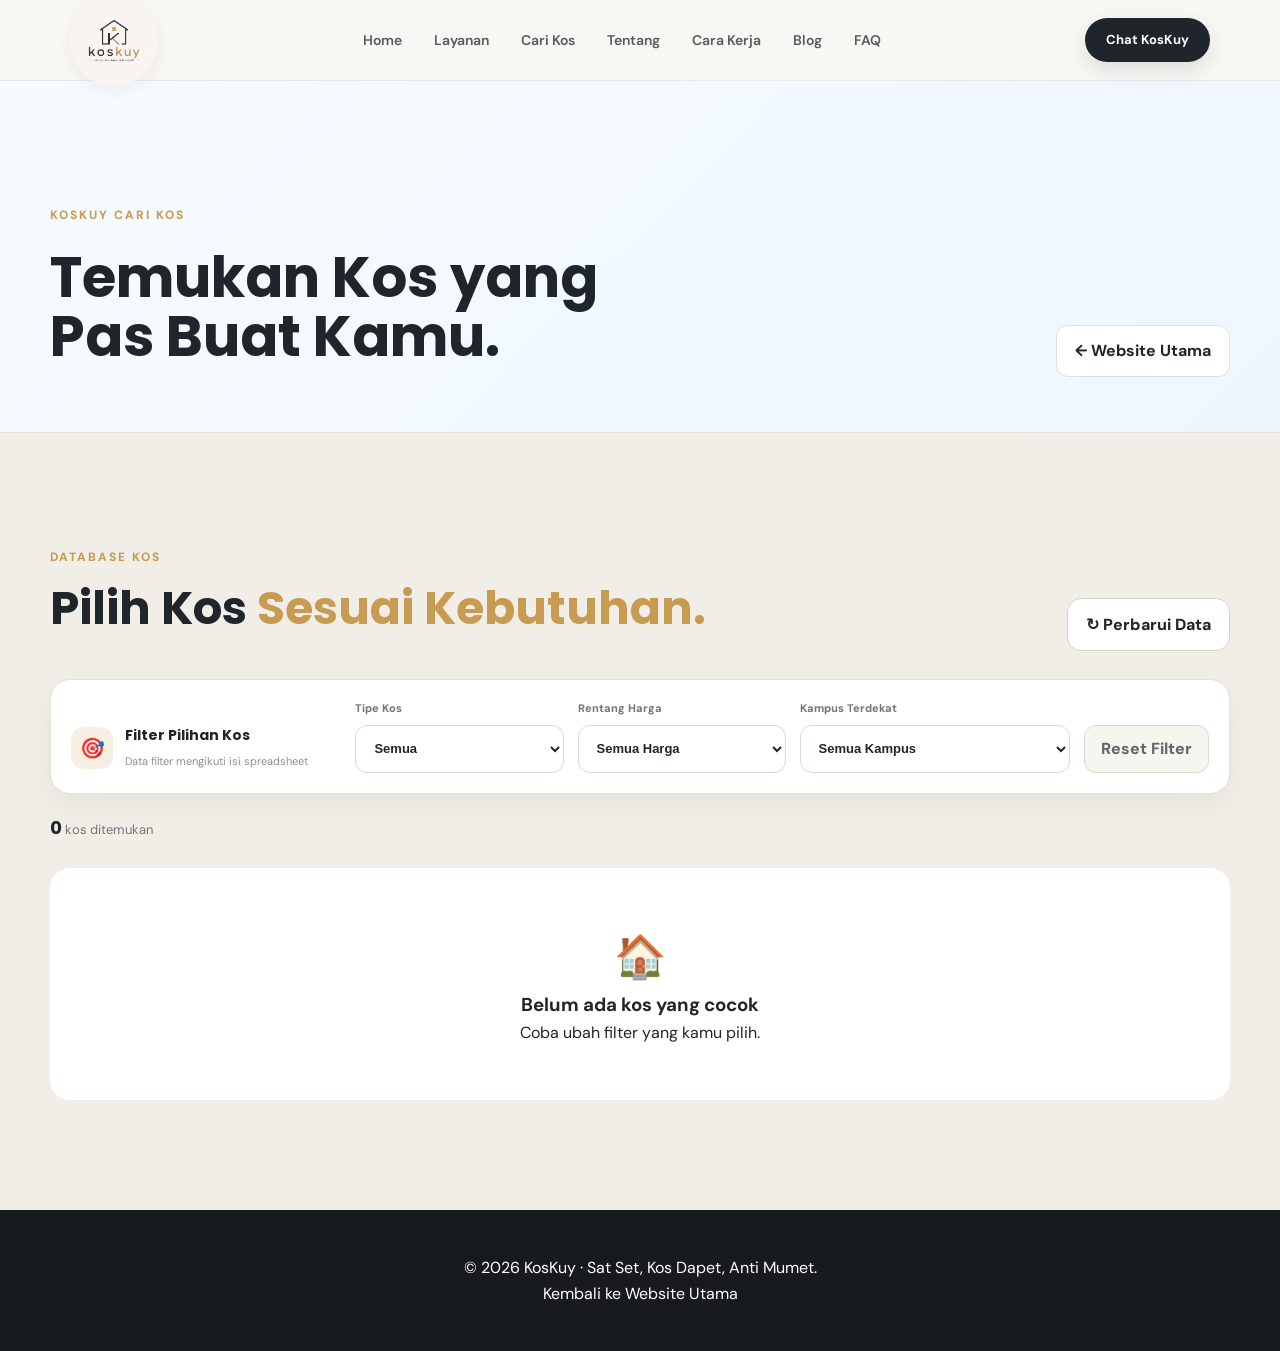
<file: cari-kos.html>
<!DOCTYPE html>
<html lang="id">
<head>
<meta charset="UTF-8"><meta name="viewport" content="width=device-width, initial-scale=1.0">
<title>KosKuy — Cari Kos Surabaya</title>
<link rel="stylesheet" href="style.css">
<link rel="preconnect" href="https://fonts.googleapis.com"><link rel="preconnect" href="https://fonts.gstatic.com" crossorigin>
<link href="https://fonts.googleapis.com/css2?family=DM+Sans:wght@400;500;600;700&family=Poppins:wght@500;600;700;800&display=swap" rel="stylesheet">
<style>
.catalog-hero{padding:120px 20px 55px;background:linear-gradient(135deg,#f7fbff,#eef6ff)}.catalog-wrap{max-width:1180px;margin:auto}.catalog-top{display:flex;justify-content:space-between;gap:20px;align-items:end}.catalog-top h1{font-family:Poppins,sans-serif;font-size:clamp(32px,5vw,56px);line-height:1.05;margin:10px 0}.catalog-top h1 span{display:block}.catalog-top p{max-width:700px;color:#667085}.back-home{display:inline-flex;padding:12px 18px;border-radius:12px;text-decoration:none;border:1px solid #d9e2ec;background:white;font-weight:700}.sheet-status{margin-top:25px;padding:14px 18px;border-radius:14px;background:white;box-shadow:0 8px 25px rgba(20,50,90,.06)}.filter-panel{margin-top:22px}.catalog-grid{margin-top:25px}.kos-card{overflow:hidden}.kos-card-image{height:190px}.kos-card-image img{width:100%;height:100%;object-fit:cover}.kos-card-body{padding:20px}.catalog-footer{text-align:center;padding:45px 20px}.status-dot{display:inline-block;width:9px;height:9px;border-radius:50%;margin-right:8px;background:#bbb}.status-dot.loading{background:#f5b73a}.status-dot.success{background:#2ca66f}.status-dot.error{background:#d64545}.error-box{padding:25px;text-align:center}.modal{position:fixed;inset:0;background:rgba(15,23,42,.6);display:none;align-items:center;justify-content:center;padding:20px;z-index:1000}.modal.show{display:flex}.modal-box{background:white;border-radius:22px;max-width:850px;width:100%;max-height:90vh;overflow:auto;padding:28px;position:relative}.modal-close{position:absolute;right:15px;top:10px;border:0;background:transparent;font-size:32px;cursor:pointer}.detail-grid{display:grid;grid-template-columns:1fr 1.15fr;gap:28px}.detail-grid img{width:100%;height:330px;object-fit:cover;border-radius:18px}.detail-meta{display:grid;gap:10px;margin:20px 0}.detail-meta div{display:flex;justify-content:space-between;gap:20px;padding:12px 0;border-bottom:1px solid #eee}.detail-price{font-size:26px;font-weight:800}.wa-detail-button{display:inline-flex;padding:14px 20px;border-radius:12px;text-decoration:none;font-weight:800}.modal-copy{color:#667085}.no-data{padding:55px;text-align:center;background:#fff;border-radius:20px}.@media(max-width:800px){.catalog-top{display:block}.back-home{margin-top:20px}.detail-grid{grid-template-columns:1fr}.detail-grid img{height:240px}}

.detail-gallery{display:flex;gap:8px;overflow-x:auto;margin-top:10px;padding-bottom:4px}.detail-gallery img{width:72px!important;height:58px!important;object-fit:cover;border-radius:9px;cursor:pointer;border:2px solid transparent;flex:0 0 auto}.detail-gallery img.active{border-color:#c8923e}.kos-card-image{position:relative;overflow:hidden;background:#edf2f7}.kos-card-image img{display:block}.detail-grid>div:first-child>img{display:block}
</style>
<style>#sheet-status{display:none!important}</style><style>#sheet-status{display:none!important}.kos-card-image{height:auto!important;aspect-ratio:3/4}.kos-card-image img{object-fit:contain!important;object-position:center;background:#f3f1ec}.detail-grid>div:first-child>img#detail-main-image{height:min(68vh,560px)!important;min-height:420px;object-fit:contain!important;object-position:center;background:#f3f1ec}.detail-gallery img{width:74px!important;height:100px!important;object-fit:contain!important;background:#f3f1ec}@media(max-width:700px){.detail-grid>div:first-child>img#detail-main-image{height:430px!important;min-height:0}.detail-gallery img{width:64px!important;height:86px!important}}</style></head><body>
<header class="navbar"><div class="nav-container"><a href="index.html" class="logo"><img src="logo.jpeg" alt="Logo KosKuy"></a><button class="menu-toggle" type="button" aria-label="Buka menu" aria-expanded="false" onclick="toggleMobileMenu()">☰</button><nav id="main-nav"><a href="index.html">Home</a><a href="index.html#layanan">Layanan</a><a href="cari-kos.html">Cari Kos</a><a href="index.html#tentang">Tentang</a><a href="index.html#cara">Cara Kerja</a><a href="index.html#blog">Blog</a><a href="index.html#faq">FAQ</a></nav><a href="https://wa.me/6287711330622?text=Halo%20Koskuy%2C%20mau%20tanya%20tanya%20dong" class="nav-button" target="_blank" rel="noopener">Chat KosKuy</a></div></header>
<section class="catalog-hero"><div class="catalog-wrap"><div class="catalog-top"><div><span class="section-tag">KOSKUY CARI KOS</span><h1>Temukan Kos yang<br><span>Pas Buat Kamu.</span></h1></div><a class="back-home" href="index.html">← Website Utama</a></div></div></section>
<section class="listing-section"><div class="listing-container catalog-wrap"><div class="listing-heading"><div><span class="section-tag">DATABASE KOS</span><h2>Pilih Kos <span>Sesuai Kebutuhan.</span></h2></div><button class="refresh-button" onclick="loadKosData(true)">↻ Perbarui Data</button></div>
<div class="filter-panel"><div class="filter-title"><span>🎯</span><div><strong>Filter Pilihan Kos</strong><small>Data filter mengikuti isi spreadsheet</small></div></div><label>Tipe Kos<select id="filter-gender" onchange="applyFilters()"><option value="">Semua</option></select></label><label>Rentang Harga<select id="filter-price" onchange="applyFilters()"><option value="">Semua Harga</option><option value="under1">&lt; 1 jt</option><option value="1to15">1–1,5 jt</option><option value="15to2">1,5–2 jt</option><option value="2to25">2–2,5 jt</option><option value="over25">&gt; 2,5 jt</option></select></label><label>Kampus Terdekat<select id="filter-location" onchange="applyFilters()"><option value="">Semua Kampus</option></select></label><button class="clear-filter" onclick="clearFilters()">Reset Filter</button></div>
<div class="listing-meta"><strong id="result-count">0</strong> kos ditemukan <span id="filter-summary"></span></div><div class="kos-grid catalog-grid" id="kos-grid"></div><div id="empty-state" class="no-data" hidden><div style="font-size:42px">🏠</div><h3>Belum ada kos yang cocok</h3><p>Coba ubah filter yang kamu pilih.</p></div></div></section>
<footer class="catalog-footer"><p>© 2026 KosKuy · Sat Set, Kos Dapet, Anti Mumet.</p><a href="index.html">Kembali ke Website Utama</a></footer>
<div class="modal" id="kos-modal" onclick="closeModalOnBackdrop(event)"><div class="modal-box"><button class="modal-close" onclick="closeModal()">×</button><div id="modal-content"></div></div></div>
<script>
const SHEET_ID='1I8Q-Z314wsf3ZB_wb2G5q01iwo5XR5pfSiagLML88xs'; const SHEET_GID=''; const WA_NUMBER='6287711330622'; let allKos=[],filteredKos=[],columnMap={};
const aliases={name:['nama kos'],code:['kode kos'],location:['lokasi kos'],distance:['waktu tempuh','waktu tempuh (menit)'],price:['harga'],facilities:['fasilitas'],room:['status kamar'],gender:['tipe kos'],detail:['detail kos'],photos:Array.from({length:25},(_,i)=>`foto ${i+1}`)};
const norm=v=>String(v??'').toLowerCase().trim().replace(/[\u00a0]/g,' ').replace(/[_-]+/g,' ').replace(/\s+/g,' ');
const esc=v=>String(v??'').replace(/[&<>'"]/g,c=>({'&':'&amp;','<':'&lt;','>':'&gt;',"'":'&#39;','"':'&quot;'}[c]));
function price(v){if(v===null||v===undefined||v==='')return 0;if(typeof v==='number')return v;let s=String(v).toLowerCase().replace(/rp/g,'').trim(),j=/jt|juta/.test(s),r=/rb|ribu/.test(s),n=s.replace(/[^0-9.,]/g,'');if(!n)return 0;if(j){let x=parseFloat(n.replace(/\./g,'').replace(',','.'));return x<100?x*1e6:x}if(r){let x=parseFloat(n.replace(/\./g,'').replace(',','.'));return x<10000?x*1e3:x}let d=n.replace(/\D/g,'');let x=Number(d);return x>0&&x<100?x*1e6:x}
function rupiah(v){let p=price(v);return p?'Rp'+new Intl.NumberFormat('id-ID').format(p):String(v||'Harga belum dicantumkan')}
function gender(v){let s=norm(v);if(s.includes('putri')||s.includes('wanita')||s.includes('perempuan'))return'Putri';if(s.includes('putra')||s.includes('pria')||s.includes('laki'))return'Putra';return v?String(v).trim():'—'}
function col(headers,a){
  const n=headers.map(norm);
  // Cocokkan persis terlebih dahulu.
  for(const x of a){
    const target=norm(x);
    const i=n.findIndex(h=>h===target);
    if(i>=0)return headers[i];
  }
  // Google Sheets bisa mengembalikan label header pertama yang berisi judul,
  // misalnya: "DATA KOSKUY TERBARU FULL UPDATE NAMA KOS".
  // Karena itu kita juga cocokkan secara parsial.
  for(const x of a){
    const target=norm(x);
    const i=n.findIndex(h=>h.includes(target) || target.includes(h));
    if(i>=0)return headers[i];
  }
  return null;
}
function get(row,f){return columnMap[f]?row[columnMap[f]]:''}
function cleanImageValue(value){
  let v=String(value??'').trim();
  if(!v)return '';
  // Support Google Sheets IMAGE("url") / =IMAGE("url") formulas when GViz returns them as text.
  const m=v.match(/(?:=)?IMAGE\(\s*[\"']([^\"']+)[\"']/i);
  if(m) v=m[1];
  // Some sheet exports wrap URLs in quotes.
  v=v.replace(/^\"|\"$/g,'').trim();
  // Google Drive shared links -> embeddable thumbnail.
  let id='';
  const patterns=[/drive\.google\.com\/file\/d\/([a-zA-Z0-9_-]+)/i,/drive\.google\.com\/open\?id=([a-zA-Z0-9_-]+)/i,/drive\.google\.com\/uc\?(?:[^#]*&)?id=([a-zA-Z0-9_-]+)/i,/drive\.google\.com\/thumbnail\?id=([a-zA-Z0-9_-]+)/i];
  for(const re of patterns){const hit=v.match(re);if(hit){id=hit[1];break}}
  if(id)return `https://drive.google.com/thumbnail?id=${id}&sz=w1200`;
  if(/^https?:\/\//i.test(v)) return v;
  return '';
}
function getPhotoUrls(row){
  const urls=[];
  const photoCols=columnMap.photos||[];
  for(const colName of photoCols){
    const url=cleanImageValue(row[colName]);
    if(url && !urls.includes(url)) urls.push(url);
  }
  // Fallback: detect any header beginning with FOTO / PHOTO in case the sheet adds more columns.
  Object.keys(row).forEach(header=>{
    const key=norm(header);
    if(/^foto\s*\d+|^photo\s*\d+/i.test(key)){
      const url=cleanImageValue(row[header]);
      if(url && !urls.includes(url)) urls.push(url);
    }
  });
  return urls;
}
function imageFor(row){
  const photos=getPhotoUrls(row);
  return photos[0] || 'https://images.unsplash.com/photo-1522708323590-d24dbb6b0267?auto=format&fit=crop&w=900&q=80';
}
function parse(data){let t=data.table,h=t.cols.map((c,i)=>c.label||'Kolom '+(i+1));let rows=t.rows.map(r=>{let o={};h.forEach((x,i)=>o[x]=r.c?.[i]?.f??r.c?.[i]?.v??'');return o}).filter(r=>Object.values(r).some(v=>String(v).trim()));return{headers:h,rows}}
function loadJsonp(force=false){return new Promise((resolve,reject)=>{let cb='koskuyCB_'+Date.now();let sc=document.createElement('script');let base=`https://docs.google.com/spreadsheets/d/${SHEET_ID}/gviz/tq?tqx=responseHandler:${cb}${SHEET_GID?'&gid='+SHEET_GID:''}${force?'&t='+Date.now():''}`;let timer=setTimeout(()=>{cleanup();reject(new Error('Waktu tunggu Google Sheets habis.'))},15000);function cleanup(){clearTimeout(timer);try{delete window[cb]}catch(e){}sc.remove()}window[cb]=d=>{cleanup();if(!d||d.status!=='ok')return reject(new Error(d?.errors?.[0]?.detailed_message||'Google Sheets mengembalikan error.'));resolve(d)};sc.onerror=()=>{cleanup();reject(new Error('Google Sheets tidak dapat diakses dari browser.'))};sc.src=base;document.head.appendChild(sc)})}
async function loadKosData(force=false){let st=document.getElementById('sheet-status');try{let data=await loadJsonp(force),p=parse(data);columnMap={};Object.entries(aliases).forEach(([k,a])=>columnMap[k]=col(p.headers,a));if(!columnMap.name)throw new Error('Kolom Nama Kos tidak ditemukan. Header terbaca: '+p.headers.join(', '));allKos=p.rows.map((r,i)=>({...r,__i:i,__price:price(get(r,'price')),__gender:gender(get(r,'gender'))})).filter(r=>get(r,'name').trim());filteredKos=[...allKos];populate();render();if(st) st.innerHTML=`<span class="status-dot success"></span>`;document.getElementById('result-count').textContent=allKos.length}catch(e){console.error(e);allKos=[];filteredKos=[];render();if(st)st.innerHTML='<span class="status-dot error"></span>Data belum bisa dimuat. <small>Detail: '+esc(e.message)+'</small> <button onclick="loadKosData(true)">Coba lagi</button>'}}
const CAMPUS_RULES=[
  {label:'UNESA KTT',keys:['unesa ketintang','unesa ktt','universitas negeri surabaya ketintang']},
  {label:'UNESA Liwet',keys:['unesa liwet','unesa lidah wetan','unesa lidah wetan']},
  {label:'UINSA',keys:['uinsa','universitas islam negeri sunan ampel']},
  {label:'Ciputra',keys:['ciputra','universitas ciputra']},
  {label:'UNAIR',keys:['unair','universitas airlangga','airlangga']},
  {label:'ITS',keys:['its','institut teknologi sepuluh nopember']},
  {label:'PPNS',keys:['ppns','politeknik perkapalan negeri surabaya']},
  {label:'PENS',keys:['pens','politeknik elektronika negeri surabaya']},
  {label:'UHT',keys:['uht','universitas hang tuah']},
  {label:'UPN Veteran Jatim',keys:['upn veteran jatim','upn jatim','upn','universitas pembangunan nasional veteran jawa timur']},
  {label:'UK Petra',keys:['uk petra','petra','universitas kristen petra']},
  {label:'UNUSA',keys:['unusa','universitas nahdlatul ulama surabaya']},
  {label:'UNIPA',keys:['unipa','universitas pgri adi buana']},
  {label:'UNTAG Surabaya',keys:['untag','universitas 17 agustus 1945 surabaya']},
  {label:'UNITOMO',keys:['unitomo','universitas dr soetomo']},
  {label:'UWKS',keys:['uwks','universitas wijaya kusuma surabaya']},
  {label:'UNUSA Kampus B',keys:['unusa kampus b']}
];
function rowSearchText(row){return Object.values(row).filter(v=>typeof v!=='number').join(' | ').toLowerCase()}
function getCampusTags(row){const text=rowSearchText(row);return CAMPUS_RULES.filter(r=>r.keys.some(k=>text.includes(k))).map(r=>r.label)}
function populate(){let gs=[...new Set(allKos.map(x=>x.__gender).filter(x=>x&&x!=='—'))].sort();allKos.forEach(k=>k.__campuses=getCampusTags(k));let ls=[...new Set(allKos.flatMap(x=>x.__campuses||[]))].sort();document.getElementById('filter-gender').innerHTML='<option value="">Semua</option>'+gs.map(x=>`<option>${esc(x)}</option>`).join('');document.getElementById('filter-location').innerHTML='<option value="">Semua Kampus</option>'+ls.map(x=>`<option>${esc(x)}</option>`).join('')}
function applyFilters(){let g=document.getElementById('filter-gender').value,p=document.getElementById('filter-price').value,l=document.getElementById('filter-location').value;filteredKos=allKos.filter(k=>{let okg=!g||k.__gender===g,x=k.__price,okp=true;if(p==='under1')okp=x>0&&x<1e6;if(p==='1to15')okp=x>=1e6&&x<=1.5e6;if(p==='15to2')okp=x>1.5e6&&x<=2e6;if(p==='2to25')okp=x>2e6&&x<=2.5e6;if(p==='over25')okp=x>2.5e6;let o=!l||(k.__campuses||[]).includes(l);return okg&&okp&&o});render()}
function clearFilters(){document.getElementById('filter-gender').value='';document.getElementById('filter-price').value='';document.getElementById('filter-location').value='';applyFilters()}
function render(){let g=document.getElementById('kos-grid'),e=document.getElementById('empty-state');document.getElementById('result-count').textContent=filteredKos.length;if(!filteredKos.length){g.innerHTML='';e.hidden=false;return}e.hidden=true;g.innerHTML=filteredKos.map(k=>{let n=get(k,'name'),c=get(k,'code'),l=get(k,'location'),t=get(k,'distance'),p=get(k,'price'),r=get(k,'room'),ty=get(k,'gender')||k.__gender,img=imageFor(k),campuses=k.__campuses||[];return `<article class="kos-card"><div class="kos-card-image"><img src="${esc(img)}" alt="${esc(n)}" loading="lazy" onerror="this.onerror=null;this.src='https://images.unsplash.com/photo-1522708323590-d24dbb6b0267?auto=format&fit=crop&w=900&q=80'"><span class="gender-badge">${esc(ty)}</span></div><div class="kos-card-body"><div class="kos-location">📍 ${esc(l)}</div>${c?`<p class="campus-line">🏷️ Kode: ${esc(c)}</p>`:''}${campuses.length?`<p class="campus-line">🎓 Dekat: ${esc(campuses.join(', '))}</p>`:''}${t?`<p class="campus-line">⏱️ ${esc(t)} (menit)</p>`:''}<div class="kos-price">${esc(rupiah(p))}<small>/bulan</small></div>${r?`<div class="availability">${esc(r)}</div>`:''}<button class="detail-button" onclick="trackKosClick(${k.__i}); detail(${k.__i})">Info Detail <span>→</span></button></div></article>`}).join('')}
function detail(i){let k=allKos.find(x=>x.__i===i);if(!k)return;let n=get(k,'name'),c=get(k,'code'),l=get(k,'location'),t=get(k,'distance'),p=get(k,'price'),f=get(k,'facilities'),r=get(k,'room'),ty=get(k,'gender')||k.__gender,msg='Halo Koskuy, mau survei kosan '+n,photos=getPhotoUrls(k),main=imageFor(k);const gallery=photos.length?`<div class="detail-gallery">${photos.map((u,idx)=>`<img src="${esc(u)}" alt="${esc(n)} foto ${idx+1}" class="${idx===0?'active':''}" onclick="this.parentElement.previousElementSibling.src=this.src;this.parentElement.querySelectorAll('img').forEach(x=>x.classList.remove('active'));this.classList.add('active')" onerror="this.style.display='none'">`).join('')}</div>`:'';document.getElementById('modal-content').innerHTML=`<div class="detail-grid"><div><img id="detail-main-image" src="${esc(main)}" alt="${esc(n)}" onerror="this.onerror=null;this.src='https://images.unsplash.com/photo-1522708323590-d24dbb6b0267?auto=format&fit=crop&w=900&q=80'">${gallery}</div><div><span class="section-tag">DETAIL KOS</span><h2>Informasi Kos</h2><div class="detail-price">${esc(rupiah(p))}<small>/bulan</small></div><div class="detail-meta"><div><span>Kode Kos</span><strong>${esc(c||'—')}</strong></div><div><span>Tipe Kos</span><strong>${esc(ty||'—')}</strong></div><div><span>Lokasi</span><strong>${esc(l||'—')}</strong></div><div><span>Waktu Tempuh</span><strong>${esc(t||'—')} <small>(menit)</small></strong></div><div><span>Status Kamar</span><strong>${esc(r||'—')}</strong></div></div><h4>Fasilitas</h4><p class="modal-copy">${esc(f||'Belum dicantumkan')}</p><a class="wa-detail-button btn-primary" href="https://wa.me/${WA_NUMBER}?text=${encodeURIComponent(msg)}" target="_blank">🔍 Mau Survei Kos Ini</a></div></div>`;document.getElementById('kos-modal').classList.add('show')}
function closeModal(){document.getElementById('kos-modal').classList.remove('show')}function closeModalOnBackdrop(e){if(e.target.id==='kos-modal')closeModal()}document.addEventListener('keydown',e=>{if(e.key==='Escape')closeModal()});

// Pencatatan klik harian di browser. Untuk statistik gabungan semua pengunjung diperlukan backend/analytics bersama.
function todayKey(){const d=new Date();return d.getFullYear()+'-'+String(d.getMonth()+1).padStart(2,'0')+'-'+String(d.getDate()).padStart(2,'0')}
function trackKosClick(i){try{const k=allKos.find(x=>x.__i===i);if(!k)return;const key='koskuyClicks_'+todayKey();const data=JSON.parse(localStorage.getItem(key)||'{}');const code=String(get(k,'code')||get(k,'name')||i).trim();data[code]=(data[code]||0)+1;localStorage.setItem(key,JSON.stringify(data));}catch(e){}}
function getPopularIndex(){try{const data=JSON.parse(localStorage.getItem('koskuyClicks_'+todayKey())||'{}');let best=-1,bestCount=0;Object.entries(data).forEach(([key,n])=>{if(Number(n)>bestCount){bestCount=Number(n);best=key}});return best}catch(e){return -1}}
function toggleMobileMenu(){const nav=document.getElementById('main-nav'),btn=document.querySelector('.menu-toggle');if(!nav||!btn)return;const open=nav.classList.toggle('mobile-open');btn.setAttribute('aria-expanded',open?'true':'false');btn.textContent=open?'×':'☰';}
document.querySelectorAll('#main-nav a').forEach(a=>a.addEventListener('click',()=>{const nav=document.getElementById('main-nav'),btn=document.querySelector('.menu-toggle');if(nav)nav.classList.remove('mobile-open');if(btn){btn.setAttribute('aria-expanded','false');btn.textContent='☰';}}));
loadKosData();
</script></body></html>
</file>
<file: style.css>
/* =========================================================
   KOSKUY - STYLE.CSS
   Sat Set, Kos Dapet, Anti Mumet !!!
   ========================================================= */


/* =========================================================
   1. RESET & GLOBAL
   ========================================================= */

* {
    margin: 0;
    padding: 0;
    box-sizing: border-box;
}

html {
    scroll-behavior: smooth;
}

body {
    font-family: "DM Sans", Arial, sans-serif;
    background-color: #f8f7f3;
    color: #20252b;
    line-height: 1.6;
}

a {
    text-decoration: none;
    color: inherit;
}

img {
    max-width: 100%;
    display: block;
}

:root {
    --dark: #20252b;
    --dark-soft: #292f35;

    --gold: #c89b52;
    --gold-light: #e6c98e;

    --cream: #f8f7f3;
    --white: #ffffff;

    --gray: #6d7278;
    --gray-light: #e9e6de;

    --shadow:
        0 20px 50px rgba(32, 37, 43, 0.10);

    --shadow-hover:
        0 25px 60px rgba(32, 37, 43, 0.16);

    --radius: 24px;
}


/* =========================================================
   2. NAVBAR
   ========================================================= */

.navbar {
    width: 100%;
    position: sticky;
    top: 0;
    z-index: 1000;

    background: rgba(248, 247, 243, 0.94);
    backdrop-filter: blur(15px);

    border-bottom: 1px solid rgba(32, 37, 43, 0.07);
}

.nav-container {
    max-width: 1200px;
    height: 80px;

    margin: auto;
    padding: 0 30px;

    display: flex;
    align-items: center;
    justify-content: space-between;
}

.logo img {
    width: 115px;
    height: auto;

    transition: 0.3s;
}

.logo img:hover {
    transform: scale(1.04);
}


/* MENU */

nav {
    display: flex;
    align-items: center;
    gap: 32px;
}

nav a {
    position: relative;

    font-size: 14px;
    font-weight: 600;

    color: #555b61;

    transition: 0.3s;
}

nav a::after {
    content: "";

    position: absolute;
    left: 0;
    bottom: -7px;

    width: 0;
    height: 2px;

    background: var(--gold);

    transition: 0.3s;
}

nav a:hover {
    color: var(--gold);
}

nav a:hover::after {
    width: 100%;
}


/* NAV BUTTON */

.nav-button {
    background: var(--dark);
    color: white;

    padding: 12px 21px;

    border-radius: 50px;

    font-size: 13px;
    font-weight: 700;

    transition: 0.3s;

    box-shadow: 0 8px 20px rgba(32, 37, 43, 0.12);
}

.nav-button:hover {
    background: var(--gold);

    transform: translateY(-3px);

    box-shadow:
        0 10px 25px rgba(200, 155, 82, 0.30);
}


/* =========================================================
   3. HERO SECTION
   ========================================================= */

.hero {
    min-height: 680px;

    display: flex;
    align-items: center;

    padding: 90px 30px;

    background:
        radial-gradient(
            circle at 85% 15%,
            rgba(200, 155, 82, 0.18),
            transparent 30%
        ),
        radial-gradient(
            circle at 10% 80%,
            rgba(200, 155, 82, 0.10),
            transparent 30%
        );
}

.hero-container {
    width: 100%;
    max-width: 1200px;

    margin: auto;

    display: grid;
    grid-template-columns: 1.05fr 0.95fr;

    gap: 70px;

    align-items: center;
}


/* HERO TEXT */

.hero-content h1 {
    font-family: "Poppins", Arial, sans-serif;

    font-size: clamp(42px, 5vw, 68px);

    line-height: 1.1;

    letter-spacing: -2px;

    margin-bottom: 25px;
}

.hero-content h1 span {
    display: block;

    color: var(--gold);

    text-decoration: underline;
    text-decoration-thickness: 3px;
    text-underline-offset: 8px;
}


/*
   Paragraph hero
   Ini juga mendukung requirement CSS pada tugas.
*/

.hero-description {
    max-width: 600px;

    color: var(--gray);

    font-size: 17px;

    line-height: 1.8;

    margin-bottom: 32px;
}


/* HERO BUTTON */

.hero-buttons {
    display: flex;
    align-items: center;

    gap: 14px;

    flex-wrap: wrap;

    margin-bottom: 40px;
}

.btn-primary {
    display: inline-block;

    background: var(--dark);
    color: white;

    padding: 16px 25px;

    border-radius: 50px;

    font-weight: 700;

    transition: 0.3s;

    box-shadow:
        0 10px 25px rgba(32, 37, 43, 0.15);
}

.btn-primary:hover {
    background: var(--gold);

    transform: translateY(-4px);

    box-shadow:
        0 15px 30px rgba(200, 155, 82, 0.28);
}

.btn-secondary {
    display: inline-block;

    padding: 15px 25px;

    border: 1.5px solid #d5d1c7;

    border-radius: 50px;

    font-weight: 700;

    transition: 0.3s;
}

.btn-secondary:hover {
    border-color: var(--gold);

    color: var(--gold);

    transform: translateY(-4px);

    background: white;
}


/* HERO STATISTIC */

.hero-info {
    display: flex;
    gap: 40px;
}

.hero-info div {
    display: flex;
    flex-direction: column;
}

.hero-info strong {
    font-family: "Poppins", sans-serif;

    font-size: 20px;

    color: var(--dark);
}

.hero-info span {
    color: var(--gray);

    font-size: 12px;
}


/* =========================================================
   4. HERO KOS CARD
   ========================================================= */

.hero-card {
    position: relative;
}

.floating-label {
    position: absolute;

    top: -20px;
    left: -20px;

    z-index: 5;

    background: white;

    padding: 13px 18px;

    border-radius: 50px;

    font-size: 12px;

    font-weight: 700;

    box-shadow: var(--shadow);

    animation: floating 3s ease-in-out infinite;
}

@keyframes floating {

    0% {
        transform: translateY(0);
    }

    50% {
        transform: translateY(-7px);
    }

    100% {
        transform: translateY(0);
    }
}

.kos-preview {
    position: relative;

    height: 500px;

    overflow: hidden;

    border-radius: 35px;

    box-shadow:
        0 30px 70px rgba(32, 37, 43, 0.18);
}

.kos-preview::after {
    content: "";

    position: absolute;

    inset: 0;

    background: linear-gradient(
        135deg,
        rgba(200, 155, 82, 0.05),
        transparent
    );

    pointer-events: none;
}

.kos-preview img {
    width: 100%;
    height: 100%;

    object-fit: cover;

    transition: 0.6s;
}

.kos-preview:hover img {
    transform: scale(1.07);
}


/* KOS OVERLAY */

.kos-overlay {
    position: absolute;

    left: 0;
    right: 0;
    bottom: 0;

    padding: 35px;

    color: white;

    background:
        linear-gradient(
            transparent,
            rgba(0, 0, 0, 0.88)
        );
}

.location {
    display: inline-block;

    font-size: 12px;

    padding: 7px 12px;

    border-radius: 30px;

    background: rgba(255, 255, 255, 0.18);

    backdrop-filter: blur(8px);
}

.kos-overlay h3 {
    font-family: "Poppins", sans-serif;

    font-size: 25px;

    margin-top: 15px;
}

.kos-overlay p {
    font-size: 13px;

    line-height: 1.6;

    opacity: 0.85;

    margin-bottom: 10px;
}

.price {
    font-size: 13px;
}

.price b {
    color: var(--gold-light);

    font-size: 22px;
}


/* =========================================================
   5. TRUST SECTION
   ========================================================= */

.trust {
    padding: 35px 30px;

    background: var(--dark);

    color: white;
}

.trust-container {
    max-width: 1100px;

    margin: auto;

    display: grid;

    grid-template-columns: repeat(3, 1fr);

    gap: 40px;
}

.trust-container div {
    display: grid;

    grid-template-columns: 38px 1fr;

    column-gap: 10px;

    align-items: center;
}

.trust-container span {
    grid-row: span 2;

    font-size: 23px;
}

.trust-container strong {
    font-size: 14px;
}

.trust-container p {
    font-size: 12px;

    color: #aeb2b6;
}


/* =========================================================
   6. GENERAL SECTION
   ========================================================= */

.section {
    max-width: 1200px;

    margin: auto;

    padding: 110px 30px;
}

.section-header {
    max-width: 700px;

    margin: 0 auto 55px;

    text-align: center;
}

.section-tag {
    display: inline-block;

    color: var(--gold);

    font-size: 12px;

    font-weight: 800;

    letter-spacing: 2px;

    margin-bottom: 14px;
}

.section-header h2 {
    font-family: "Poppins", sans-serif;

    font-size: clamp(32px, 4vw, 46px);

    line-height: 1.2;

    margin-bottom: 18px;
}

.section-header h2 span {
    color: var(--gold);
}

.section-header p {
    color: var(--gray);

    font-size: 15px;

    line-height: 1.8;
}


/* =========================================================
   7. SERVICES / CARD
   ========================================================= */

.service-grid {
    display: grid;

    grid-template-columns: repeat(3, 1fr);

    gap: 25px;
}

.service-card {
    position: relative;

    min-height: 390px;

    padding: 35px;

    background: white;

    border: 1px solid #e9e6de;

    border-radius: var(--radius);

    display: flex;

    flex-direction: column;

    transition: 0.35s;

    box-shadow:
        0 5px 20px rgba(32, 37, 43, 0.03);
}


/* HOVER EFFECT */

.service-card:hover {
    transform: translateY(-10px);

    border-color: rgba(200, 155, 82, 0.4);

    box-shadow: var(--shadow-hover);
}


/* CARD ICON */

.service-icon {
    width: 58px;
    height: 58px;

    display: flex;

    align-items: center;
    justify-content: center;

    background: #f4efe5;

    border-radius: 17px;

    font-size: 25px;

    margin-bottom: 25px;

    transition: 0.3s;
}

.service-card:hover .service-icon {
    transform: scale(1.08) rotate(-3deg);

    background: #eee2ca;
}


/* CARD NUMBER */

.service-number {
    position: absolute;

    right: 30px;
    top: 35px;

    color: #aaa;

    font-size: 12px;

    font-weight: 700;
}


/* CARD TITLE */

.service-card h3 {
    font-family: "Poppins", sans-serif;

    font-size: 23px;

    margin-bottom: 13px;
}


/* CARD DESCRIPTION */

.service-card p {
    color: var(--gray);

    font-size: 14px;

    line-height: 1.8;

    margin-bottom: 25px;
}


/* CARD LINK */

.service-card a {
    margin-top: auto;

    color: var(--gold);

    font-size: 13px;

    font-weight: 800;

    transition: 0.3s;
}

.service-card a:hover {
    letter-spacing: 0.8px;
}


/* FEATURED CARD */

.service-card.featured {
    color: white;

    background: var(--dark);

    border-color: var(--dark);

    transform: translateY(-15px);

    box-shadow: var(--shadow);
}

.service-card.featured:hover {
    transform: translateY(-23px);

    box-shadow: var(--shadow-hover);
}

.featured .service-icon {
    background: rgba(255, 255, 255, 0.12);
}

.featured .service-number {
    color: #777d82;
}

.featured p {
    color: #aeb2b6;
}


/* POPULAR LABEL */

.popular {
    position: absolute;

    top: -12px;
    right: 25px;

    padding: 7px 12px;

    background: var(--gold);

    color: white;

    border-radius: 20px;

    font-size: 9px;

    font-weight: 800;

    letter-spacing: 0.5px;
}


/* =========================================================
   8. ABOUT
   ========================================================= */

.about {
    display: grid;

    grid-template-columns: 1fr 1fr;

    gap: 80px;

    align-items: center;
}

.about-image {
    position: relative;
}

.about-image > img {
    width: 100%;
    height: 500px;

    object-fit: cover;

    border-radius: 30px;

    box-shadow: var(--shadow);

    transition: 0.5s;
}

.about-image:hover > img {
    transform: translateY(-5px);

    box-shadow: var(--shadow-hover);
}


/* FLOATING EXPERIENCE CARD */

.experience-card {
    position: absolute;

    right: -25px;
    bottom: 25px;

    display: flex;

    align-items: center;

    gap: 12px;

    padding: 18px 22px;

    background: white;

    border-radius: 17px;

    box-shadow: var(--shadow);
}

.experience-card strong {
    font-family: "Poppins", sans-serif;

    color: var(--gold);

    font-size: 30px;
}

.experience-card span {
    font-size: 12px;

    font-weight: 700;

    line-height: 1.4;
}


/* ABOUT TEXT */

.about-content h2 {
    font-family: "Poppins", sans-serif;

    font-size: 43px;

    line-height: 1.2;

    margin-bottom: 25px;
}

.about-content h2 span {
    color: var(--gold);
}

.about-content > p {
    color: var(--gray);

    font-size: 15px;

    line-height: 1.8;

    margin-bottom: 17px;
}


/* CHECK LIST */

.check-list {
    margin-top: 30px;
}

.check-list div {
    display: flex;

    align-items: center;

    gap: 12px;

    margin-bottom: 13px;
}

.check-list span {
    width: 25px;
    height: 25px;

    flex-shrink: 0;

    display: flex;

    align-items: center;
    justify-content: center;

    background: #efe6d5;

    color: var(--gold);

    border-radius: 50%;

    font-weight: 800;
}

.check-list p {
    font-size: 14px;

    font-weight: 600;
}


/* =========================================================
   9. HOW IT WORKS
   ========================================================= */

.how {
    max-width: none;

    padding-left: max(30px, calc((100% - 1140px) / 2));
    padding-right: max(30px, calc((100% - 1140px) / 2));

    background: white;

    border-top: 1px solid #eee;

    border-bottom: 1px solid #eee;
}

.steps {
    display: flex;

    align-items: flex-start;

    justify-content: space-between;

    gap: 15px;
}

.step {
    flex: 1;

    max-width: 200px;

    text-align: center;
}

.step-number {
    width: 70px;
    height: 70px;

    margin: 0 auto 20px;

    display: flex;

    align-items: center;
    justify-content: center;

    background: var(--dark);

    color: white;

    border-radius: 50%;

    font-family: "Poppins", sans-serif;

    font-size: 15px;

    font-weight: 700;

    box-shadow:
        0 10px 25px rgba(32, 37, 43, 0.15);

    transition: 0.3s;
}

.step:hover .step-number {
    background: var(--gold);

    transform: translateY(-5px) scale(1.05);
}

.step h3 {
    font-family: "Poppins", sans-serif;

    font-size: 16px;

    margin-bottom: 8px;
}

.step p {
    color: var(--gray);

    font-size: 12px;

    line-height: 1.7;
}

.step-line {
    width: 60px;

    height: 1px;

    margin-top: 35px;

    background: #d9d5ca;
}


/* =========================================================
   10. CTA
   ========================================================= */

.cta {
    position: relative;

    overflow: hidden;

    padding: 100px 30px;

    background:
        radial-gradient(
            circle at 10% 20%,
            rgba(200, 155, 82, 0.25),
            transparent 30%
        ),
        radial-gradient(
            circle at 90% 80%,
            rgba(200, 155, 82, 0.12),
            transparent 30%
        ),
        var(--dark);

    color: white;

    text-align: center;
}

.cta-content {
    position: relative;

    z-index: 2;

    max-width: 700px;

    margin: auto;
}

.cta-content > span {
    color: var(--gold-light);

    font-size: 12px;

    font-weight: 800;

    letter-spacing: 2px;
}

.cta h2 {
    font-family: "Poppins", sans-serif;

    font-size: clamp(38px, 5vw, 58px);

    line-height: 1.1;

    margin: 20px 0;
}

.cta h2 strong {
    color: var(--gold);
}

.cta p {
    max-width: 500px;

    margin: 0 auto 30px;

    color: #b6bbc0;

    font-size: 15px;

    line-height: 1.8;
}


/* CTA BUTTON */

.cta-button {
    display: inline-block;

    padding: 16px 28px;

    background: white;

    color: var(--dark);

    border-radius: 50px;

    font-weight: 800;

    transition: 0.3s;

    box-shadow:
        0 15px 30px rgba(0, 0, 0, 0.2);
}

.cta-button:hover {
    background: var(--gold);

    color: white;

    transform: translateY(-4px);

    box-shadow:
        0 15px 30px rgba(200, 155, 82, 0.25);
}

.cta small {
    display: block;

    margin-top: 18px;

    color: #8e959b;

    font-size: 12px;
}


/* =========================================================
   11. FOOTER
   ========================================================= */

footer {
    padding: 60px 30px 20px;

    background: #171b1f;

    color: white;
}

.footer-container {
    max-width: 1100px;

    margin: auto;

    padding-bottom: 50px;

    display: grid;

    grid-template-columns: 2fr 1fr 1fr;

    gap: 60px;
}


/* FOOTER BRAND */

.footer-brand img {
    width: 100px;
    height: 100px;
    margin-bottom: 15px;
    display: block;
    border-radius: 50%;
    object-fit: cover;
    object-position: center;
    filter: none;
}

.footer-brand p {
    color: #8f969c;

    font-size: 13px;
}


/* FOOTER TITLE */

.footer-container h4 {
    font-family: "Poppins", sans-serif;

    margin-bottom: 17px;
}


/* FOOTER MENU */

.footer-menu,
.footer-contact {
    display: flex;

    flex-direction: column;

    gap: 9px;
}

.footer-menu a,
.footer-contact a,
.footer-contact p {
    color: #8f969c;

    font-size: 13px;

    transition: 0.3s;
}

.footer-menu a:hover,
.footer-contact a:hover {
    color: var(--gold);

    transform: translateX(3px);
}


/* FOOTER BOTTOM */

.footer-bottom {
    max-width: 1100px;

    margin: auto;

    padding-top: 20px;

    border-top: 1px solid #2b3035;

    display: flex;

    align-items: center;

    justify-content: space-between;

    gap: 20px;

    color: #686f75;

    font-size: 11px;
}


/* =========================================================
   12. FLOATING WHATSAPP
   ========================================================= */

.whatsapp {
    position: fixed;

    right: 25px;
    bottom: 25px;

    z-index: 999;

    width: 58px;
    height: 58px;

    display: flex;

    align-items: center;
    justify-content: center;

    background: #25D366;

    color: white;

    border-radius: 50%;

    font-size: 25px;

    box-shadow:
        0 10px 30px rgba(0, 0, 0, 0.20);

    transition: 0.3s;
}

.whatsapp:hover {
    transform: scale(1.12);

    box-shadow:
        0 15px 35px rgba(37, 211, 102, 0.35);
}


/* =========================================================
   13. RESPONSIVE - TABLET
   ========================================================= */

@media (max-width: 900px) {

    /* NAVIGATION */

    nav {
        display: none;
    }


    /* HERO */

    .hero-container {
        grid-template-columns: 1fr;

        gap: 60px;
    }

    .hero-content {
        text-align: center;
    }

    .hero-description {
        margin-left: auto;
        margin-right: auto;
    }

    .hero-buttons {
        justify-content: center;
    }

    .hero-info {
        justify-content: center;
    }

    .hero-card {
        width: 100%;

        max-width: 600px;

        margin: auto;
    }


    /* TRUST */

    .trust-container {
        grid-template-columns: 1fr;

        gap: 25px;

        max-width: 500px;
    }


    /* SERVICES */

    .service-grid {
        grid-template-columns: 1fr;
    }

    .service-card {
        min-height: auto;
    }

    .service-card.featured {
        transform: none;
    }

    .service-card.featured:hover {
        transform: translateY(-10px);
    }


    /* ABOUT */

    .about {
        grid-template-columns: 1fr;

        gap: 50px;
    }

    .about-content {
        text-align: center;
    }

    .check-list {
        max-width: 400px;

        margin-left: auto;
        margin-right: auto;

        text-align: left;
    }


    /* STEPS */

    .steps {
        flex-direction: column;

        align-items: center;

        gap: 25px;
    }

    .step {
        max-width: 280px;
    }

    .step-line {
        width: 1px;

        height: 30px;

        margin: 0;
    }


    /* FOOTER */

    .footer-container {
        grid-template-columns: 1fr 1fr;

        gap: 40px;
    }

    .footer-brand {
        grid-column: span 2;
    }
}


/* =========================================================
   14. RESPONSIVE - MOBILE
   ========================================================= */

@media (max-width: 600px) {

    /* NAVBAR */

    .nav-container {
        height: 70px;

        padding: 0 20px;
    }

    .logo img {
        width: 95px;
    }

    .nav-button {
        padding: 10px 15px;

        font-size: 11px;
    }


    /* HERO */

    .hero {
        min-height: auto;

        padding: 65px 20px;
    }

    .hero-content h1 {
        font-size: 40px;

        letter-spacing: -1.5px;
    }

    .hero-description {
        font-size: 15px;
    }

    .hero-buttons {
        flex-direction: column;

        width: 100%;
    }

    .btn-primary,
    .btn-secondary {
        width: 100%;

        text-align: center;
    }

    .hero-info {
        gap: 20px;
    }

    .hero-info strong {
        font-size: 16px;
    }

    .hero-info span {
        font-size: 10px;
    }


    /* HERO CARD */

    .kos-preview {
        height: 420px;

        border-radius: 25px;
    }

    .floating-label {
        left: 10px;

        top: -15px;

        font-size: 11px;
    }

    .kos-overlay {
        padding: 25px;
    }

    .kos-overlay h3 {
        font-size: 21px;
    }


    /* SECTION */

    .section {
        padding: 80px 20px;
    }

    .section-header {
        margin-bottom: 40px;
    }

    .section-header h2 {
        font-size: 32px;
    }


    /* SERVICE CARD */

    .service-card {
        padding: 30px;

        border-radius: 20px;
    }


    /* ABOUT */

    .about-image > img {
        height: 400px;

        border-radius: 25px;
    }

    .experience-card {
        right: 10px;

        bottom: 15px;

        padding: 15px 18px;
    }

    .experience-card strong {
        font-size: 25px;
    }

    .about-content h2 {
        font-size: 34px;
    }


    /* CTA */

    .cta {
        padding: 80px 20px;
    }

    .cta h2 {
        font-size: 40px;
    }

    .cta-button {
        width: 100%;

        max-width: 350px;
    }


    /* FOOTER */

    footer {
        padding: 50px 20px 20px;
    }

    .footer-container {
        grid-template-columns: 1fr;

        gap: 35px;
    }

    .footer-brand {
        grid-column: auto;
    }

    .footer-bottom {
        flex-direction: column;

        align-items: flex-start;

        gap: 8px;
    }


    /* WHATSAPP */

    .whatsapp {
        width: 52px;
        height: 52px;

        right: 18px;
        bottom: 18px;

        font-size: 22px;
    }
}
/* =========================================================
   15. KOS LISTING + FILTERS + MODALS
   ========================================================= */

button { font: inherit; }
button { cursor: pointer; }

.hero-buttons .btn-primary,
.hero-buttons .btn-secondary { border: 0; }

.hero-buttons .btn-secondary { background: transparent; }

.listing-section {
  padding: 110px 30px;
  background: #f1eee7;
  border-top: 1px solid #e8e3d8;
}

.listing-container { max-width: 1200px; margin: 0 auto; }

.listing-heading {
  display: flex;
  align-items: flex-end;
  justify-content: space-between;
  gap: 35px;
  margin-bottom: 28px;
}

.listing-heading h2 {
  font-family: "Poppins", sans-serif;
  font-size: clamp(32px, 4vw, 46px);
  line-height: 1.2;
  margin-bottom: 15px;
}

.listing-heading h2 span { color: var(--gold); }
.listing-heading p { max-width: 760px; color: var(--gray); font-size: 15px; line-height: 1.8; }

.refresh-button {
  flex: 0 0 auto;
  border: 1px solid #d8d2c5;
  background: white;
  color: var(--dark);
  padding: 13px 18px;
  border-radius: 14px;
  font-weight: 800;
  transition: .25s;
}
.refresh-button:hover { border-color: var(--gold); color: var(--gold); transform: translateY(-2px); }

.sheet-status {
  min-height: 44px;
  display: flex;
  align-items: center;
  gap: 9px;
  padding: 12px 15px;
  margin-bottom: 20px;
  background: rgba(255,255,255,.8);
  border: 1px solid #e3ded2;
  border-radius: 13px;
  color: #62676c;
  font-size: 12px;
}
.sheet-status button { border: 0; background: none; color: var(--gold); font-weight: 800; padding: 0; }
.status-dot { width: 9px; height: 9px; flex: 0 0 9px; border-radius: 50%; display: inline-block; }
.status-dot.loading { background: #d7a955; animation: pulse-dot 1.1s infinite; }
.status-dot.success { background: #20b86b; }
.status-dot.error { background: #df5b55; }
@keyframes pulse-dot { 50% { opacity: .35; transform: scale(.75); } }

.filter-panel {
  display: grid;
  grid-template-columns: 1.3fr 1fr 1fr 1.3fr auto;
  align-items: end;
  gap: 14px;
  padding: 20px;
  background: white;
  border: 1px solid #e5e0d5;
  border-radius: 20px;
  box-shadow: 0 12px 30px rgba(32,37,43,.05);
  margin-bottom: 20px;
}

.filter-title { display: flex; align-items: center; gap: 12px; min-height: 49px; }
.filter-title > span { width: 42px; height: 42px; display:flex; align-items:center; justify-content:center; background:#f5efe2; border-radius:13px; font-size:20px; }
.filter-title strong { display:block; font-family:Poppins,sans-serif; font-size:14px; }
.filter-title small { color:#8a8f94; font-size:11px; }
.filter-panel label { display:flex; flex-direction:column; gap:7px; font-size:11px; color:#72777c; font-weight:800; }
.filter-panel select { width:100%; min-height:48px; padding:0 14px; border:1px solid #ded9ce; border-radius:12px; background:#fff; color:var(--dark); outline:none; font-size:13px; font-weight:700; }
.filter-panel select:focus { border-color:var(--gold); box-shadow:0 0 0 3px rgba(200,155,82,.12); }
.clear-filter { height:48px; border:1px solid #ded9ce; border-radius:12px; background:#f7f5f0; color:#62676c; font-weight:800; padding:0 16px; transition:.2s; }
.clear-filter:hover { border-color:var(--gold); color:var(--gold); background:white; }

.listing-meta { color:#72777c; font-size:13px; margin: 20px 0 16px; }
.listing-meta strong { color:var(--dark); font-size:18px; font-family:Poppins,sans-serif; }
.listing-meta span { margin-left:6px; color:var(--gold); font-weight:700; }

.kos-grid { display:grid; grid-template-columns:repeat(3,1fr); gap:20px; }
.kos-card { background:white; border:1px solid #e5e0d5; border-radius:22px; overflow:hidden; box-shadow:0 8px 25px rgba(32,37,43,.05); transition:.3s; display:flex; flex-direction:column; }
.kos-card:hover { transform:translateY(-7px); box-shadow:0 22px 45px rgba(32,37,43,.12); border-color:rgba(200,155,82,.45); }
.kos-card-image { height:215px; position:relative; overflow:hidden; background:#eee; }
.kos-card-image img { width:100%; height:100%; object-fit:cover; transition:.5s; }
.kos-card:hover .kos-card-image img { transform:scale(1.05); }
.gender-badge { position:absolute; top:14px; left:14px; padding:7px 10px; background:rgba(32,37,43,.86); color:#fff; border-radius:20px; font-size:10px; font-weight:800; backdrop-filter:blur(7px); }
.kos-card-body { padding:22px; display:flex; flex-direction:column; flex:1; }
.kos-location { color:#a57c3f; font-size:11px; font-weight:800; margin-bottom:7px; }
.kos-card h3 { font-family:Poppins,sans-serif; font-size:19px; line-height:1.35; margin-bottom:7px; }
.campus-line { color:#747a80; font-size:12px; margin-bottom:10px; min-height:19px; }
.kos-price { color:var(--dark); font-family:Poppins,sans-serif; font-weight:800; font-size:20px; margin-top:auto; }
.kos-price small { color:#858a8f; font-family:"DM Sans",sans-serif; font-size:11px; font-weight:600; margin-left:3px; }
.availability { display:inline-flex; align-self:flex-start; margin:9px 0 13px; padding:5px 8px; border-radius:8px; background:#f4f0e7; color:#7c6848; font-size:10px; font-weight:800; }
.detail-button { margin-top:14px; width:100%; min-height:45px; border:0; border-radius:12px; background:var(--dark); color:white; font-weight:800; transition:.25s; }
.detail-button:hover { background:var(--gold); transform:translateY(-2px); }
.detail-button span { margin-left:6px; }

.empty-state { text-align:center; padding:70px 20px; background:white; border:1px dashed #d9d3c7; border-radius:20px; }
.empty-state div { font-size:40px; margin-bottom:10px; }
.empty-state h3 { font-family:Poppins,sans-serif; margin-bottom:5px; }
.empty-state p { color:var(--gray); font-size:13px; }

.modal { position:fixed; inset:0; z-index:2000; display:none; align-items:center; justify-content:center; padding:25px; background:rgba(15,18,21,.68); backdrop-filter:blur(8px); }
.modal.show { display:flex; animation:modal-fade .2s ease; }
@keyframes modal-fade { from {opacity:0} to {opacity:1} }
body.modal-open { overflow:hidden; }
.modal-box { position:relative; width:min(680px,100%); max-height:min(90vh,900px); overflow:auto; padding:38px; border-radius:26px; background:#fff; box-shadow:0 30px 90px rgba(0,0,0,.28); animation:modal-up .25s ease; }
.modal-large { width:min(1050px,100%); }
@keyframes modal-up { from { opacity:0; transform:translateY(20px) scale(.98) } to { opacity:1; transform:none } }
.modal-close { position:absolute; top:15px; right:15px; z-index:3; width:40px; height:40px; border:1px solid #e3ded4; border-radius:50%; background:#fff; color:#4d5359; font-size:26px; line-height:1; }
.modal-close:hover { color:#fff; background:var(--dark); }

.detail-layout { display:grid; grid-template-columns:.9fr 1.1fr; gap:30px; }
.detail-image { min-height:440px; border-radius:20px; overflow:hidden; background:#eee; }
.detail-image img { width:100%; height:100%; object-fit:cover; }
.detail-eyebrow { display:inline-block; color:var(--gold); font-size:11px; letter-spacing:2px; font-weight:800; margin-bottom:10px; }
.detail-content h2, .modal-box > #service-modal-content h2 { font-family:Poppins,sans-serif; font-size:32px; line-height:1.2; margin-bottom:12px; padding-right:30px; }
.detail-price { color:var(--dark); font-family:Poppins,sans-serif; font-size:25px; font-weight:800; margin-bottom:18px; }
.detail-price small { font-family:"DM Sans",sans-serif; color:#8a8f94; font-size:12px; font-weight:600; }
.detail-list { display:grid; grid-template-columns:1fr 1fr; gap:10px; margin-bottom:18px; }
.detail-list div { padding:11px 12px; border-radius:12px; background:#f7f5f0; }
.detail-list span { display:block; color:#92979c; font-size:10px; margin-bottom:2px; }
.detail-list strong { display:block; color:#33383e; font-size:12px; line-height:1.4; }
.detail-block { margin-top:15px; }
.detail-block h4 { font-family:Poppins,sans-serif; font-size:13px; margin-bottom:5px; }
.detail-block p, .modal-lead, .modal-copy { color:#666d73; font-size:13px; line-height:1.8; }
.detail-actions { display:flex; gap:10px; margin-top:22px; }
.wa-detail-button { display:inline-flex; align-items:center; justify-content:center; min-height:48px; padding:0 18px; border-radius:13px; background:var(--dark); color:#fff; font-weight:800; font-size:12px; transition:.25s; text-align:center; }
.wa-detail-button:hover { background:var(--gold); transform:translateY(-2px); }
.wa-detail-button.full { width:100%; margin-top:22px; }
.outline-detail-button { min-height:48px; padding:0 16px; border:1px solid #ddd7ca; border-radius:13px; background:white; color:#5e646a; font-weight:800; font-size:12px; }
.detail-note { margin-top:12px; color:#969ba0; font-size:10px; line-height:1.6; }

.survey-price { margin:20px 0; padding:18px; border-radius:16px; background:#f7f3e9; border:1px solid #ebdfc6; }
.survey-price span { color:#7b8085; font-size:11px; font-weight:700; }
.survey-price strong { color:var(--gold); font-family:Poppins,sans-serif; font-size:28px; margin:0 5px; }
.survey-price small { color:#777; font-weight:700; }
.survey-price p { margin-top:4px; color:#777; font-size:11px; }
.benefit-list { display:grid; gap:10px; margin:20px 0; }
.benefit-list div { display:flex; gap:10px; align-items:flex-start; color:var(--gold); font-weight:900; }
.benefit-list span { color:#5e646a; font-size:12px; line-height:1.6; font-weight:600; }
.note-box { margin-top:18px; padding:15px; background:#f7f7f5; border-left:4px solid var(--gold); border-radius:10px; }
.note-box strong { font-size:12px; }
.note-box p { margin-top:5px; color:#666d73; font-size:11px; line-height:1.7; }
.promo-benefits { display:grid; gap:13px; margin-top:20px; }
.promo-benefits > div { display:flex; gap:12px; padding:13px; border:1px solid #ece8df; border-radius:13px; background:#fbfaf7; }
.promo-benefits > div > span { width:35px; height:35px; display:flex; align-items:center; justify-content:center; flex:0 0 35px; background:#f2eadc; border-radius:10px; }
.promo-benefits strong { display:block; font-size:12px; margin-bottom:2px; }
.promo-benefits p { color:#73797e; font-size:11px; line-height:1.6; }

@media (max-width:1000px) {
  .filter-panel { grid-template-columns:1fr 1fr; }
  .filter-title { grid-column:span 2; }
  .clear-filter { width:100%; }
  .kos-grid { grid-template-columns:repeat(2,1fr); }
  .listing-heading { align-items:flex-start; flex-direction:column; }
  .refresh-button { width:100%; }
}

@media (max-width:700px) {
  .listing-section { padding:80px 20px; }
  .filter-panel { grid-template-columns:1fr; padding:15px; }
  .filter-title { grid-column:auto; }
  .kos-grid { grid-template-columns:1fr; }
  .detail-layout { grid-template-columns:1fr; }
  .detail-image { min-height:260px; max-height:320px; }
  .modal-box { padding:28px 20px; border-radius:20px; }
  .detail-content h2, .modal-box > #service-modal-content h2 { font-size:26px; }
  .detail-list { grid-template-columns:1fr; }
  .detail-actions { flex-direction:column; }
  .wa-detail-button, .outline-detail-button { width:100%; }
}

/* =========================================================
   KOSKUY V8 REFINEMENTS
   ========================================================= */
.about-video-image {
  display:flex;
  justify-content:center;
}
.about-instagram-video {
  width:min(100%, 390px);
  aspect-ratio:9/16;
  border-radius:30px;
  overflow:hidden;
  background:#111;
  box-shadow:var(--shadow);
}
.about-instagram-video iframe {
  width:100%;
  height:100%;
  border:0;
  display:block;
}
.about-video-image .experience-card {
  right:-25px;
  bottom:24px;
}
.today-kos-link {
  display:inline-flex;
  margin-top:12px;
  padding:9px 13px;
  border-radius:10px;
  background:rgba(255,255,255,.15);
  color:#fff;
  font-size:11px;
  font-weight:800;
}
.today-kos-link:hover { background:rgba(255,255,255,.24); }
.service-actions { margin-top:auto; display:flex; gap:12px; flex-wrap:wrap; }
.service-actions .service-link { margin-top:0; }
.service-card.featured .service-actions .service-link { color:var(--gold); }
.service-card.featured .service-actions .service-link:hover { color:#e1b66e; }

/* Remove floating WhatsApp/chat bubble if legacy markup is ever present. */
.whatsapp { display:none !important; }

/* Team section: keep the existing layout and typography. */
.team-photo img { width:100%; height:100%; object-fit:cover; object-position:center; }

@media (max-width:900px){
  .about-instagram-video { width:min(100%, 330px); }
  .about-video-image .experience-card { right:5px; }
}
@media (max-width:700px){
  .about-instagram-video { width:100%; max-width:330px; }
  .about-video-image .experience-card { right:0; bottom:12px; }
}

/* =========================================================
   KOSKUY V9 - FINAL VISUAL REFINEMENT
   ========================================================= */

/* Service CTA: buttons and links use exactly the same visual treatment. */
.service-card .service-actions .service-link,
.service-card > .service-link,
.service-card button.service-link,
.service-card a.service-link {
    appearance: none;
    -webkit-appearance: none;
    border: 0;
    outline: 0;
    background: transparent;
    padding: 0;
    margin: auto 0 0;
    font-family: "DM Sans", Arial, sans-serif;
    font-size: 13px;
    line-height: 1.5;
    font-weight: 800;
    color: var(--gold);
    text-decoration: none;
    cursor: pointer;
    text-align: left;
    display: inline-flex;
    align-items: center;
    width: fit-content;
    transition: .25s ease;
}
.service-card .service-actions .service-link:hover,
.service-card > .service-link:hover,
.service-card button.service-link:hover,
.service-card a.service-link:hover {
    color: var(--gold);
    letter-spacing: .3px;
    transform: translateX(2px);
}
.service-card.featured .service-actions .service-link,
.service-card.featured button.service-link,
.service-card.featured a.service-link {
    color: var(--gold);
}

/* Team section - restores the clean five-card layout shown in the reference. */
.team .section-header {
    margin-bottom: 55px;
}
.team-grid {
    display: grid;
    grid-template-columns: repeat(5, minmax(0, 1fr));
    gap: 22px;
    align-items: stretch;
}
.team-card {
    min-width: 0;
    background: #fff;
    border: 1px solid #e9e6de;
    border-radius: 24px;
    padding: 18px 18px 22px;
    text-align: center;
    box-shadow: 0 5px 20px rgba(32,37,43,.035);
    transition: .3s ease;
}
.team-card:hover {
    transform: translateY(-6px);
    border-color: rgba(200,155,82,.35);
    box-shadow: var(--shadow-hover);
}
.team-photo {
    width: 100%;
    aspect-ratio: 1 / 1;
    min-height: 0;
    border-radius: 18px;
    overflow: hidden;
    background: #f1eadc;
    position: relative;
    display: flex;
    align-items: center;
    justify-content: center;
    margin-bottom: 18px;
}
.team-photo img {
    width: 100%;
    height: 100%;
    object-fit: cover;
    object-position: center;
}
.team-placeholder {
    position: absolute;
    inset: 0;
    display: flex;
    align-items: center;
    justify-content: center;
    color: var(--gold);
    font-family: Poppins, sans-serif;
    font-size: 54px;
    font-weight: 800;
}
.team-card h3 {
    font-family: Poppins, sans-serif;
    font-size: 20px;
    line-height: 1.25;
    margin-bottom: 5px;
}
.team-card p {
    color: var(--gray);
    font-size: 13px;
    line-height: 1.5;
}

/* Bigger location labels on the Cari Kos catalog cards only. */
.kos-card-body .kos-location {
    font-size: 17px;
    line-height: 1.35;
    font-weight: 800;
    color: #a57c3f;
    margin-bottom: 9px;
}

@media (max-width: 1100px) {
    .team-grid { grid-template-columns: repeat(3, minmax(0, 1fr)); }
}
@media (max-width: 700px) {
    .team-grid { grid-template-columns: repeat(2, minmax(0, 1fr)); gap: 15px; }
    .team-card { padding: 13px 13px 18px; border-radius: 20px; }
    .team-photo { border-radius: 15px; margin-bottom: 14px; }
    .team-card h3 { font-size: 17px; }
    .team-card p { font-size: 11px; }
    .team-placeholder { font-size: 42px; }
    .kos-card-body .kos-location { font-size: 16px; }
}
@media (max-width: 430px) {
    .team-grid { grid-template-columns: 1fr; }
}


/* =========================================================
   KOSKUY V10 - LOGO, TEAM PLACEHOLDER & VIDEO REFINEMENT
   ========================================================= */
/* Logo navbar: compact, centered and softly cropped into a circle. */
.logo {
    width: 88px;
    height: 88px;
    display: flex;
    align-items: center;
    justify-content: center;
    overflow: hidden;
    border-radius: 50%;
    background: #f8f7f3;
    flex: 0 0 88px;
    margin-top: 4px;
    box-shadow: 0 4px 18px rgba(32,37,43,.06);
}
.logo img {
    width: 100%;
    height: 100%;
    object-fit: cover;
    object-position: center;
    border-radius: 50%;
}
.logo:hover img { transform: scale(1.03); }

/* Team photos: never show alphabet placeholders. */
.team-placeholder { display: none !important; }
.team-photo {
    background: #f1eadc;
}
.team-photo img {
    display: block;
    width: 100%;
    height: 100%;
    object-fit: cover;
    object-position: center;
}
/* If Andra's photo has not been added yet, the last slot shows the KosKuy logo. */
.team-logo-slot .fallback-logo {
    object-fit: contain;
    object-position: center;
    padding: 18px;
    border-radius: 50%;
}

@media (max-width: 900px) {
    .logo { width: 78px; height: 78px; flex-basis: 78px; }
}
@media (max-width: 700px) {
    .logo { width: 68px; height: 68px; flex-basis: 68px; }
}

/* =========================================================
   KOSKUY V12 - BLOG, FAQ, MOBILE MENU & CTA REFINEMENT
   ========================================================= */
.menu-toggle {
    display: none;
    width: 42px;
    height: 42px;
    border: 1px solid #ded9cf;
    border-radius: 12px;
    background: #fff;
    color: var(--dark);
    font-size: 22px;
    line-height: 1;
    align-items: center;
    justify-content: center;
    cursor: pointer;
    flex: 0 0 42px;
}

.blog { background: #fff; }
.blog-grid {
    max-width: 1180px;
    margin: 0 auto;
    display: grid;
    grid-template-columns: repeat(3, minmax(0, 1fr));
    gap: 22px;
}
.blog-card {
    position: relative;
    min-height: 330px;
    padding: 27px;
    border: 1px solid #e8e3d9;
    border-radius: 24px;
    background: #fbfaf7;
    overflow: hidden;
    transition: .3s ease;
}
.blog-card::after {
    content: "";
    position: absolute;
    width: 130px;
    height: 130px;
    right: -55px;
    bottom: -55px;
    border-radius: 50%;
    background: rgba(200,155,82,.10);
}
.blog-card:hover { transform: translateY(-5px); box-shadow: var(--shadow); border-color: rgba(200,155,82,.35); }
.blog-number { display:block; font-family:Poppins,sans-serif; font-size:12px; font-weight:800; color:var(--gold); margin-bottom:12px; }
.blog-tag { display:inline-flex; padding:6px 10px; border-radius:999px; background:#f0e8d9; color:#96703a; font-size:9px; font-weight:800; letter-spacing:.8px; margin-bottom:15px; }
.blog-card h3 { font-family:Poppins,sans-serif; font-size:20px; line-height:1.3; margin-bottom:11px; }
.blog-card p { color:#6d7278; font-size:13px; line-height:1.7; margin-bottom:14px; }
.blog-card ul { list-style:none; display:grid; gap:7px; padding:0; }
.blog-card li { color:#4f565d; font-size:12px; line-height:1.5; padding-left:18px; position:relative; }
.blog-card li::before { content:"✓"; position:absolute; left:0; color:var(--gold); font-weight:900; }

.faq { background: #f8f7f3; }
.faq-list { max-width: 920px; margin: 0 auto; display:grid; gap:12px; }
.faq-item { background:#fff; border:1px solid #e7e2d8; border-radius:18px; overflow:hidden; box-shadow:0 5px 18px rgba(32,37,43,.035); }
.faq-item summary { list-style:none; cursor:pointer; padding:20px 52px 20px 22px; font-family:Poppins,sans-serif; font-size:15px; font-weight:700; position:relative; }
.faq-item summary::-webkit-details-marker { display:none; }
.faq-item summary::after { content:"+"; position:absolute; right:20px; top:16px; font-size:24px; font-weight:400; color:var(--gold); }
.faq-item[open] summary::after { content:"−"; }
.faq-item p { padding:0 22px 20px; color:#6d7278; font-size:13px; line-height:1.75; max-width:850px; }

.cta-content h2 strong { font-size: .72em; line-height:1.2; }

@media (max-width: 1100px) {
    .blog-grid { grid-template-columns: repeat(2, minmax(0, 1fr)); }
}

@media (max-width: 900px) {
    .nav-container { position:relative; }
    .menu-toggle { display:flex; order:2; margin-left:auto; margin-right:10px; }
    .nav-button { order:3; }
    nav#main-nav {
        display:none;
        position:absolute;
        left:20px;
        right:20px;
        top:calc(100% + 8px);
        padding:10px;
        flex-direction:column;
        align-items:stretch;
        gap:2px;
        background:rgba(255,255,255,.98);
        border:1px solid #e6e1d8;
        border-radius:18px;
        box-shadow:0 18px 40px rgba(32,37,43,.12);
        backdrop-filter:blur(15px);
    }
    nav#main-nav.mobile-open { display:flex; }
    nav#main-nav a { padding:12px 14px; border-radius:10px; font-size:14px; }
    nav#main-nav a::after { display:none; }
    nav#main-nav a:hover { background:#f6f1e8; }
}

@media (max-width: 700px) {
    .blog-grid { grid-template-columns:1fr; gap:15px; }
    .blog-card { min-height:0; padding:22px; border-radius:20px; }
    .blog-card h3 { font-size:18px; }
    .blog-card p, .blog-card li { font-size:12px; }
    .faq-item summary { padding:17px 45px 17px 18px; font-size:13px; }
    .faq-item p { padding:0 18px 18px; font-size:12px; }
    .cta-content h2 { font-size:31px; }
    .cta-content h2 strong { font-size:.67em; }
    .nav-button { padding:9px 12px; font-size:10px; white-space:nowrap; }
    .menu-toggle { width:40px; height:40px; flex-basis:40px; }
}

@media (max-width: 430px) {
    .nav-container { padding:0 14px; }
    .logo { width:58px; height:58px; flex-basis:58px; }
    .menu-toggle { margin-right:6px; width:38px; height:38px; flex-basis:38px; }
    .nav-button { padding:8px 10px; font-size:9px; }
    nav#main-nav { left:14px; right:14px; }
}

/* KOSKUY V13 - BLOG STYLE & CAMPUS FILTER SUPPORT */
.blog-layout{max-width:1180px;margin:0 auto;display:grid;grid-template-columns:minmax(0,1.65fr) minmax(280px,.75fr);gap:34px;align-items:start}
.blog-main-list{background:#fff;border-top:1px solid #e6e6e6}
.blog-news-item{padding:25px 8px 25px 0;border-bottom:1px solid #e3e5e8;cursor:pointer;transition:.2s}
.blog-news-item:hover h3{text-decoration:underline}
.blog-news-source{font-size:12px;color:#68707a;margin-bottom:9px}
.blog-news-item h3{font-family:Arial,sans-serif;font-size:24px;line-height:1.25;color:#1b1bb3;margin:0 0 9px;font-weight:600}
.blog-news-item p{font-family:Arial,sans-serif;color:#4b5560;font-size:15px;line-height:1.65;margin:0 0 9px;max-width:900px}
.blog-news-meta{font-family:Arial,sans-serif;color:#707780;font-size:12px}
.blog-side-list{background:#fafafa;border:1px solid #e5e7eb;padding:20px;border-radius:14px}
.blog-side-title{font-size:11px;letter-spacing:1px;font-weight:800;color:#8b6b39;margin-bottom:5px}
.blog-side-list button{width:100%;border:0;border-top:1px solid #e2e4e7;background:transparent;padding:16px 0;text-align:left;display:flex;gap:12px;cursor:pointer}
.blog-side-list button:first-of-type{border-top:0}
.blog-side-list button span{font-size:12px;color:#8b6b39;font-weight:800;flex:0 0 22px}
.blog-side-list button strong{font-family:Arial,sans-serif;font-size:14px;line-height:1.4;color:#1f2933}
.blog-modal{position:fixed;inset:0;background:rgba(15,23,42,.62);display:none;align-items:center;justify-content:center;padding:20px;z-index:1200}
.blog-modal.show{display:flex}
.blog-modal-box{background:#fff;width:min(800px,100%);max-height:88vh;overflow:auto;border-radius:20px;padding:38px;position:relative;box-shadow:0 24px 70px rgba(0,0,0,.2)}
.blog-modal-close{position:absolute;right:15px;top:8px;border:0;background:transparent;font-size:32px;color:#555;cursor:pointer}
.blog-modal-tag{display:inline-block;background:#f0e8d9;color:#8b6b39;font-size:10px;font-weight:800;letter-spacing:.8px;padding:7px 10px;border-radius:999px}
.blog-modal-box h2{font-family:Poppins,sans-serif;font-size:30px;line-height:1.25;margin:16px 0 10px}
.blog-modal-meta{font-size:12px;color:#7a8088;border-bottom:1px solid #e6e6e6;padding-bottom:18px}
.blog-modal-body p{font-family:Arial,sans-serif;color:#444b53;font-size:15px;line-height:1.8;margin:20px 0}
@media(max-width:800px){.blog-layout{grid-template-columns:1fr;gap:18px}.blog-news-item{padding-right:0}.blog-news-item h3{font-size:20px}.blog-news-item p{font-size:14px}.blog-side-list{order:2}.blog-modal-box{padding:28px 20px}.blog-modal-box h2{font-size:23px}}
</file>
